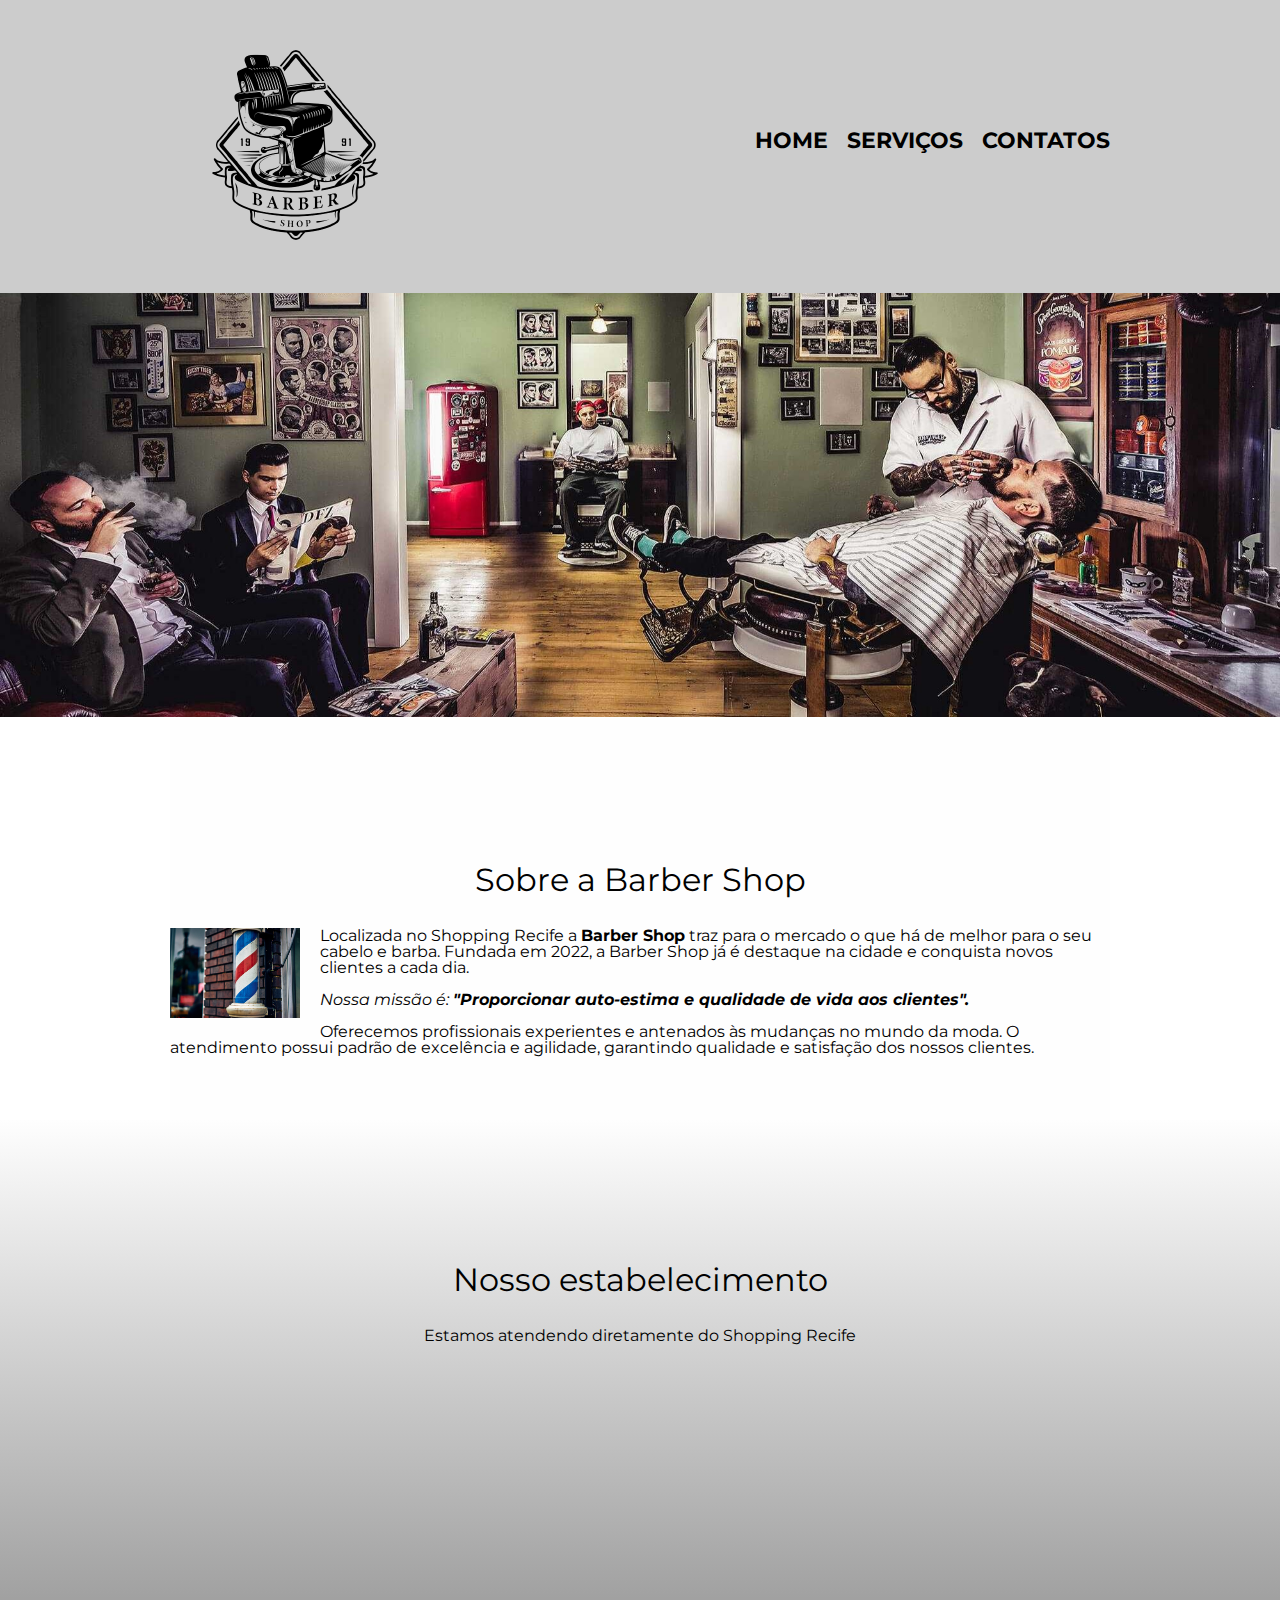
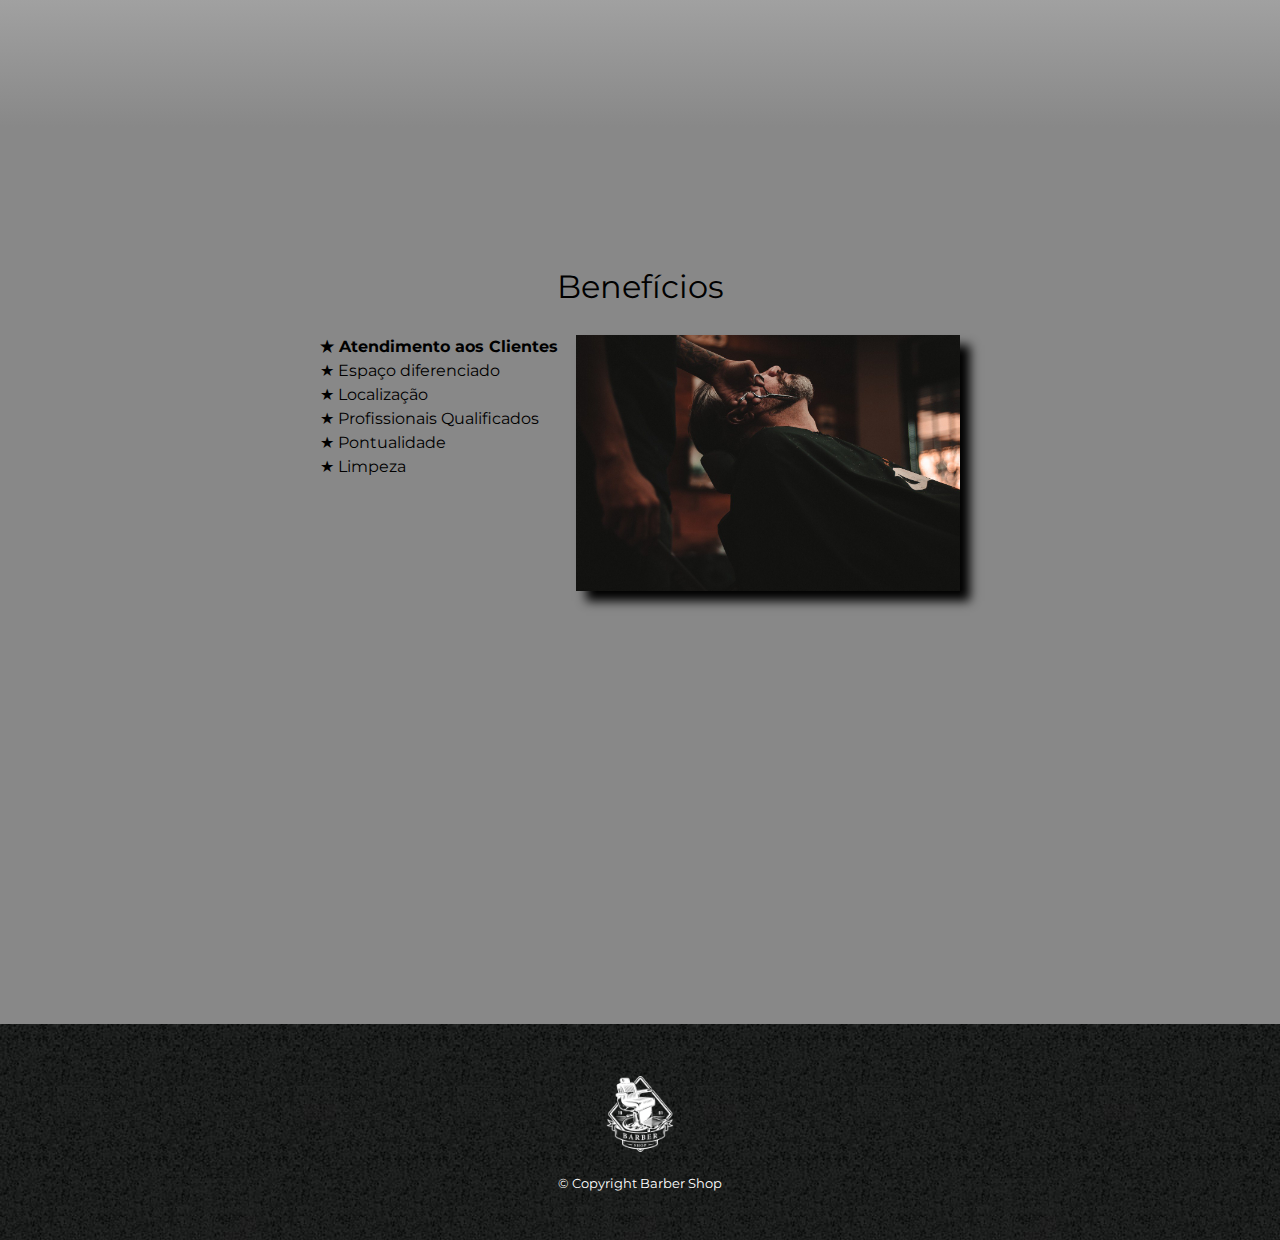
<file: index.html>
<!DOCTYPE html>
<html lang="en">
  <head>
    <meta charset="UTF-8" />
    <meta http-equiv="X-UA-Compatible" content="IE=edge" />
    <meta name="viewport" content="width=device-width, initial-scale=1.0" />
    <link rel="stylesheet" href="./reset.css" />
    <!--1° A ordem importa-->
    <link rel="stylesheet" href="./css/style.css" />
    <!--2°-->
    <link rel="preconnect" href="https://fonts.googleapis.com"><link rel="preconnect" href="https://fonts.gstatic.com" crossorigin><link href="https://fonts.googleapis.com/css2?family=Montserrat&display=swap" rel="stylesheet">

    <title>Barberia Barber Shop</title>
  </head>

  <body >
    <header>
      <div class="caixa">
        <h1><img src="./img/logotipo-de-barbearia-vintage-1024x1024-removebg-preview.png" width="250px"/> </h1>

        <nav>
          <!--lista não ordenada-->
          <ul>
            <li><a href="./index.html">Home</a></li>
            <li><a href="./produtos.html">Serviços</a></li>
            <li><a href="./contato.html">Contatos</a></li>
          </ul>
        </nav>
      </div>
    </header>

    <!-- Estilo = class; Comportamento = id -->
    <img class="banner" src="./img/wp3067027.jpg" />

    <main>
      <section class="principal">
      <h2 class="titulo-principal">Sobre a Barber Shop</h2>

      <img class="pole" src="./img/image-asset.jpeg" alt="Pole de Barbeiros com listras azul, vermelho e branco."/>

      <p>
        Localizada no Shopping Recife a <strong>Barber Shop</strong> traz
        para o mercado o que há de melhor para o seu cabelo e barba. Fundada em
        2022, a Barber Shop já é destaque na cidade e conquista novos
        clientes a cada dia.
      </p>

      <p id="missao">
        <em
          >Nossa missão é:
          <strong
            >"Proporcionar auto-estima e qualidade de vida aos
            clientes".</strong
          ></em
        >
      </p>

      <p>
        Oferecemos profissionais experientes e antenados às mudanças no mundo da
        moda. O atendimento possui padrão de excelência e agilidade, garantindo
        qualidade e satisfação dos nossos clientes.
      </p>
      </section>

      <section class="mapa">
        <h3 class="titulo-principal">Nosso estabelecimento</h3>
        <p>Estamos atendendo diretamente do Shopping Recife</p>

        <div class="mapa-conteudo">
          <iframe src="https://www.google.com/maps/embed?pb=!1m18!1m12!1m3!1d11171.802677680771!2d-34.90059766777273!3d-8.118915753906673!2m3!1f0!2f0!3f0!3m2!1i1024!2i768!4f13.1!3m3!1m2!1s0x7ab1f427968d6cb%3A0x34787df94f76a149!2sShopping%20Recife!5e0!3m2!1spt-BR!2sbr!4v1672193647866!5m2!1spt-BR!2sbr" width="100%" height="300px" style="border:0;" allowfullscreen="" loading="lazy" referrerpolicy="no-referrer-when-downgrade"></iframe>
        </div>
        
      </section>

    <section class="beneficios">
      <h3 class="titulo-principal">Benefícios</h3>

      <div class="conteudo-beneficios">
      <ul class="lista-beneficios">
        <li class="itens"><spar>Atendimento aos Clientes</spar></li>
        <li class="itens">Espaço diferenciado</li>
        <li class="itens">Localização</li>
        <li class="itens">Profissionais Qualificados</li>
        <li class="itens">Pontualidade</li>
        <li class="itens">Limpeza</li>
      </ul><img src="./beneficios.jpg" class="imagem-beneficios">
    </div>
      
      <div class="video">
        <iframe width="100%" height="315" src="https://www.youtube.com/embed/8pWtdanVz3I" title="YouTube video player" frameborder="0" allow="accelerometer; autoplay; clipboard-write; encrypted-media; gyroscope; picture-in-picture" allowfullscreen></iframe>

      </div>

    </section>
    </main>

    <footer>
      <img class="logo-branco" src="./img/logo-branca-cadeira.png" />
      <p class="copyright">&copy; Copyright Barber Shop</p>
    </footer>
  </body>
</html>
</file>
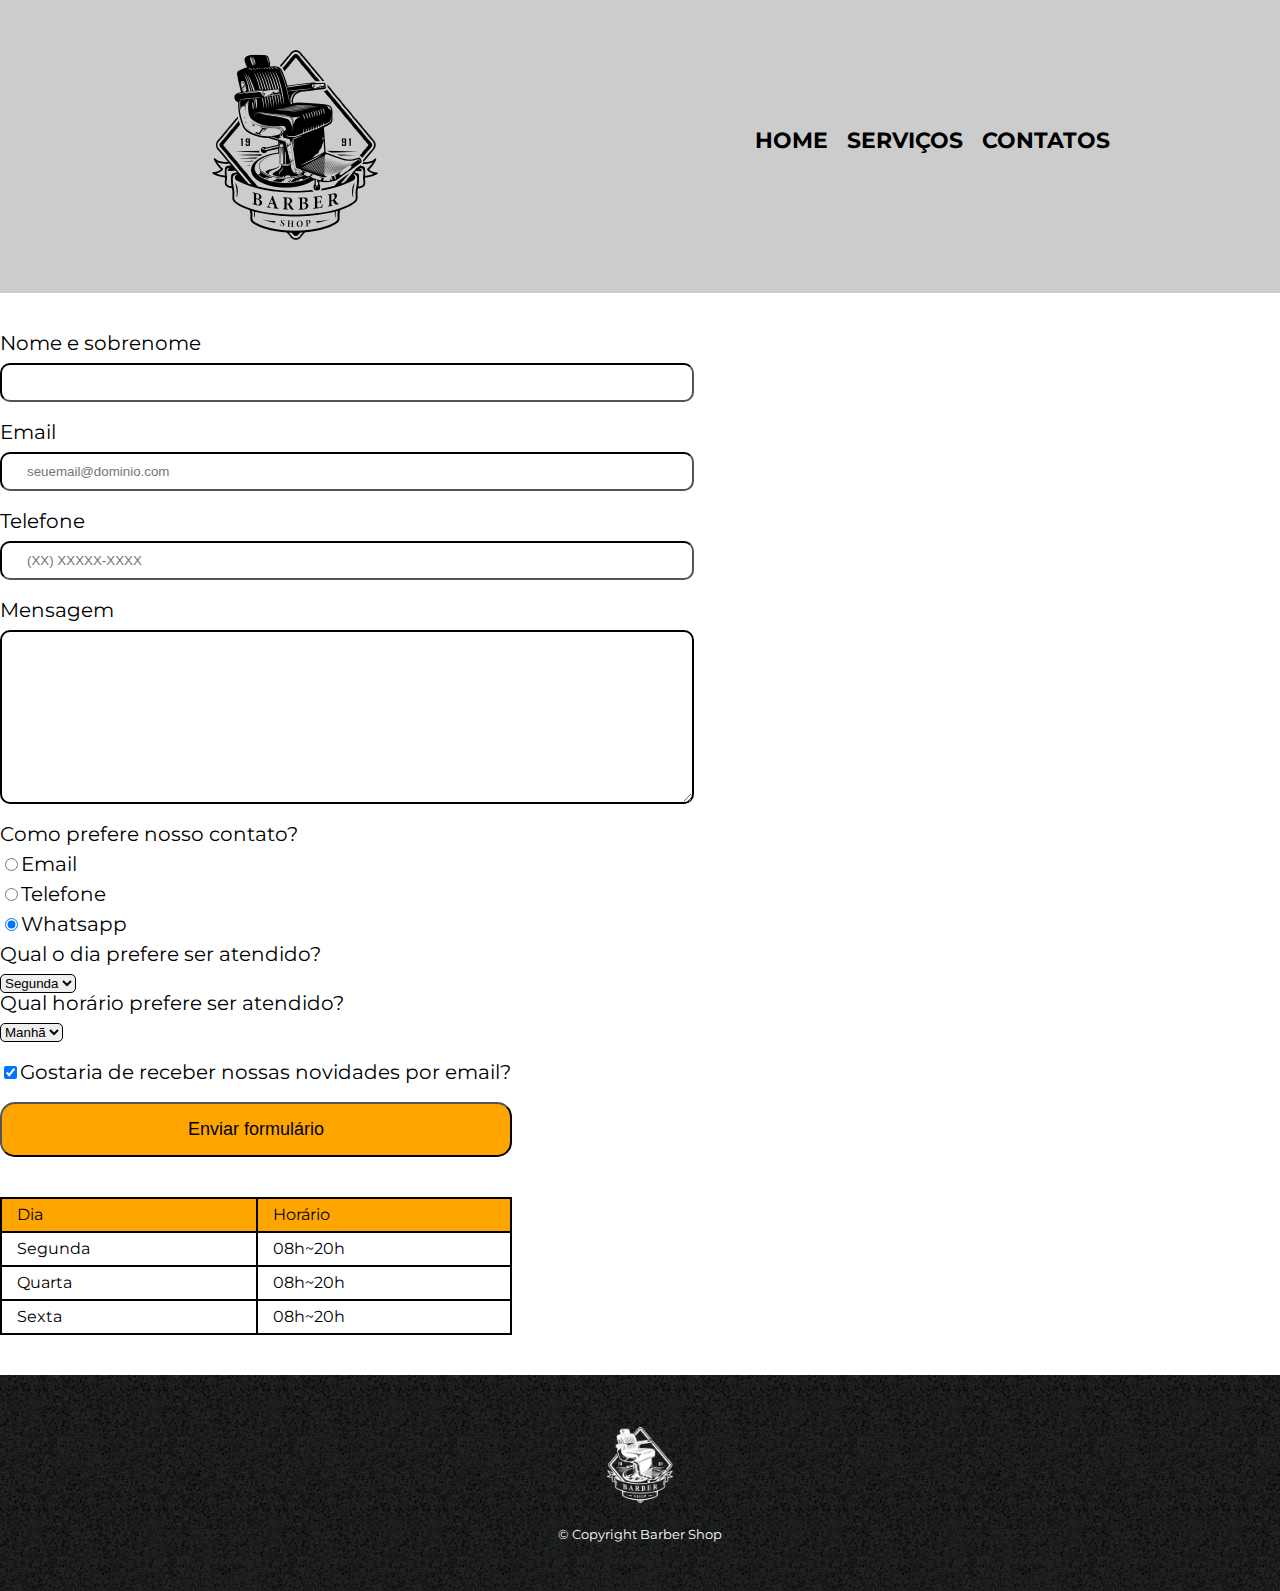
<file: contato.html>
<!DOCTYPE html>
<html lang="en">
  <head>
    <meta charset="UTF-8" />
    <meta http-equiv="X-UA-Compatible" content="IE=edge" />
    <meta name="viewport" content="width=device-width, initial-scale=1.0" />
    <link rel="stylesheet" href="./reset.css" />
    <!--1° A ordem importa-->
    <link rel="stylesheet" href="./css/style.css" />
    <!--2°-->
    <link rel="preconnect" href="https://fonts.googleapis.com"><link rel="preconnect" href="https://fonts.gstatic.com" crossorigin><link href="https://fonts.googleapis.com/css2?family=Montserrat&display=swap" rel="stylesheet">

    <title>Barbearia Alura</title>
  </head>

  <body >
    <header>
      <div class="caixa">
        <h1><img src="./img/logotipo-de-barbearia-vintage-1024x1024-removebg-preview.png" width="250px" /></h1>

        <nav>
          <!--lista não ordenada-->
          <ul>
            <li><a href="./index.html">Home</a></li>
            <li><a href="./produtos.html">Serviços</a></li>
            <li><a href="./contato.html">Contatos</a></li>
          </ul>
        </nav>
      </div>
    </header>

    

    <!--Conteúdo principal-->
    <main>
      <form>
        <label for="nome-sobrenome">Nome e sobrenome</label>
        <input type="text" id="nome-sobrenome" class="input-padrao" required/>

        <label for="email">Email</label>
        <input type="email" id="email" class="input-padrao" required placeholder="seuemail@dominio.com"/>

        <label for="telefone">Telefone</label>
        <input type="tel" id="telefone" class="input-padrao" required placeholder="(XX) XXXXX-XXXX"/>

        <label for="mensagem">Mensagem</label>
        <textarea
          cols="70"
          rows="10"
          id="mensagem"
          class="input-padrao" required ></textarea>

        <!--Grupo de campos de formuláro deve ser definido como fieldset, os títulos são chamados pela tag legend-->
        <fieldset>
          <legend>Como prefere nosso contato?</legend>
          

          <label for="radio-email"
            ><input
              type="radio"
              name="contato"
              value="email"
              id="radio-email"
            />Email</label
          >

          <label for="radio-telefone"
            ><input
              type="radio"
              name="contato"
              value="telefone"
              id="radio-telefone"
            />Telefone</label
          >

          <label for="radio-whatsapp"
            ><input
              type="radio"
              name="contato"
              value="whatsapp"
              id="radio-whatsapp" checked
            />Whatsapp</label
          >
        </fieldset>

        <fieldset>
          <legend>Qual o dia prefere ser atendido?</legend>
          <select>
            <option>Segunda</option>
            <option>Quarta</option>
            <option>Sexta</option>
          </select>

          <legend>Qual horário prefere ser atendido?</legend>
          <select>
            <option>Manhã</option>
            <option>Tarde</option>
            <option>Noite</option>
          </select>

        </fieldset>

        <label class="checkbox"
          ><input type="checkbox" checked/>Gostaria de receber nossas novidades por
          email?</label
        >

        <input type="submit" value="Enviar formulário" class="enviar"/>
      </form>

      <table>
        <!--Cabeça da tabela-->
        <thead>
          <!--Table row (Marcar linhas)-->  
          <tr>
            <!--Células-->
            <td>Dia</td>
            <td>Horário</td>
          </tr>
        </thead>

        <!--Corpo tabela-->
        <tbody>
          <tr>
            <td>Segunda</td>
            <td>08h~20h</td>
          </tr>
          <tr>
            <td>Quarta</td>
            <td>08h~20h</td>
          </tr>
          <tr>
            <td>Sexta</td>
            <td>08h~20h</td>
          </tr>
                    
        </tbody>

        <!--Rodapé tabela-->
        <tfoot>
        </tfoot>

      </table>

    </main>

    <!--Rodapé-->
    <footer>
      <img class="logo-branco" src="./img/logo-branca-cadeira.png" />
      <p class="copyright">&copy; Copyright Barber Shop</p>
    </footer>
  </body>
</html>
</file>
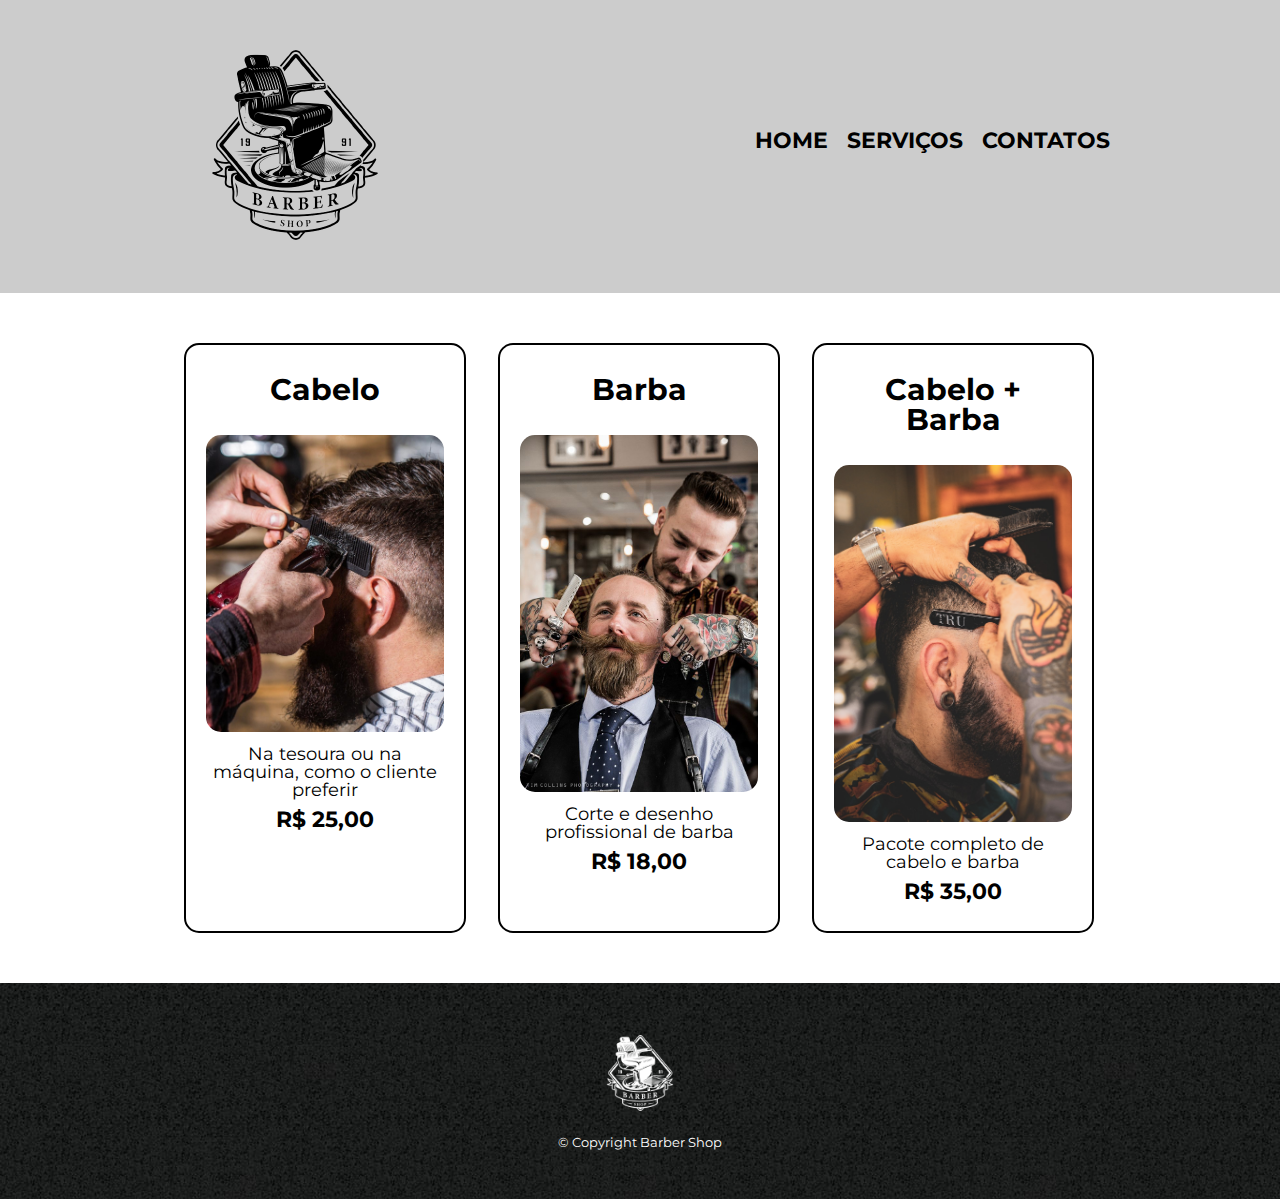
<file: produtos.html>
<!DOCTYPE html>
<html lang="en">
  <head>
    <meta charset="UTF-8" />
    <meta http-equiv="X-UA-Compatible" content="IE=edge" />
    <meta name="viewport" content="width=device-width, initial-scale=1.0" />
    <link rel="stylesheet" href="./reset.css" />
    <!--1° A ordem importa-->
    <link rel="stylesheet" href="./css/style.css" />
    <!--2°-->
    <link rel="preconnect" href="https://fonts.googleapis.com" />
    <link rel="preconnect" href="https://fonts.gstatic.com" crossorigin />
    <link
      href="https://fonts.googleapis.com/css2?family=Montserrat&display=swap"
      rel="stylesheet"
    />

    <title>Barbearia Alura</title>
  </head>

  <body>
    <header>
      <div class="caixa">
        <h1>
          <img
            src="./img/logotipo-de-barbearia-vintage-1024x1024-removebg-preview.png"
            width="250px"
          />
        </h1>

        <nav>
          <!--lista não ordenada-->
          <ul>
            <li><a href="./index.html">Home</a></li>
            <li><a href="./produtos.html">Serviços</a></li>
            <li><a href="./contato.html">Contatos</a></li>
          </ul>
        </nav>
      </div>
    </header>

    <main>
      <ul class="servicos">
        <li>
          <h2>Cabelo</h2>
          <img src="./img/cabelo-3.jpg" class="cabelo" />
          <p class="servicos-descricao">
            Na tesoura ou na máquina, como o cliente preferir
          </p>
          <p class="servicos-preco">R$ 25,00</p>
        </li>
        <li>
          <h2>Barba</h2>
          <img src="./img/barba-1.jpg" class="barba" />
          <p class="servicos-descricao">
            Corte e desenho profissional de barba
          </p>
          <p class="servicos-preco">R$ 18,00</p>
        </li>
        <li>
          <h2 class="titulobarbaecabelo">Cabelo + Barba</h2>
          <img src="./img/cabelo-1.jpg" class="barbaecabelo" />
          <p class="servicos-descricao">Pacote completo de cabelo e barba</p>
          <p class="servicos-preco">R$ 35,00</p>
        </li>
      </ul>
    </main>

    <footer>
      <img class="logo-branco" src="./img/logo-branca-cadeira.png" />
      <p class="copyright">&copy; Copyright Barber Shop</p>
    </footer>
  </body>
</html>
</file>
<file: css/style.css>
body {
  font-family: 'Montserrat', sans-serif;
}

header {
  background: #cccccc;
  padding: 20px;
}

.caixa {
  position: relative;
  width: 940px;
  margin: 0 auto; /*Alinha div ao centro*/
}

nav {
  position: absolute;
  top: 110px;
  right: 0;
}

nav li {
  display: inline;
  margin-left: 15px;
}

nav a {
  text-transform: uppercase; /*Texto em caixa alta*/
  text-decoration: none; /*Tira sublinhado*/
  color: #000000;
  font-weight: bold;
  font-size: 22px;
}

/* dois pontos significa comportamento, ou seja, o link a em navegação tem o comportamento hover (quando a pessoa usuária posiciona o mouse sobre ele)*/
nav a:hover {
  color: orange;
  text-decoration: underline;
}

.servicos li:hover {
  border-color: orange;
}

.servicos li:active {
  border-color: #088c19;
}

.lista {
  font-size: 14px;
}

.logo {
  width: 20%;
}

.cabelo,
.barba,
.barbaecabelo {
  border-radius: 15px;
  width: 100%;
}

.servicos {
  width: 940px;
  margin: 0 auto; /*Espaçamento externo*/
  padding: 50px 0; /*Espaçamento interno pra evitar que o conteúdo(content) fique colado -- 50px para cima e para baixo e 0 para os lados*/
}

.servicos li {
  display: inline-block; /*Coloca um ao lado do outro*/
  text-align: center;
  width: 30%; /*Largura*/
  vertical-align: top; /*Orientar(alinhar) pela linha de cima*/
  margin: 0 1.5%; /*Espaçamento externo*/
  padding: 30px 20px; /*Espaçamento interno pra evitar que o conteúdo(content) fique colado -- 30px para cima e para baixo e 20px para os lados*/
  box-sizing: border-box;
  border: 2px solid #000000;
  border-radius: 15px;
  width: 282px;
  height: 590px;
}

.servicos h2 {
  font-size: 30px; /*Tamanho fonte*/
  font-weight: bold; /*Peso da fonte em negrito*/
  margin: 0 0 1em;
}

.servicos-descricao {
  font-size: 18px;
  margin-top: 10px;
}

.servicos-preco {
  font-size: 22px;
  font-weight: bold;
  margin: 10px 0 0; /*mesma coisa que margin-top: 10px*/
}

footer {
  text-align: center;
  background: url('../img/bg.jpg');
  padding: 40px 0;
}

.logo-branco {
  margin-left: 50px;
  position: relative;
  width: 100px;
  margin: auto;
}

.copyright {
  color: #fff;
  font-size: 13px;
  margin: 10px;
  text-align: center;
}

form {
  margin: 40px 0;
}

form label,
form legend {
  display: block;
  font-size: 20px;
  margin: 0 0 10px; /*margin para baixo*/
}

#mensagem {
  border: 2px solid;
}

.input-padrao {
  display: block;
  margin: 0 0 20px;
  padding: 10px 25px;
  width: 50%;
  border-radius: 10px;
  border-color: #000000;
}

.checkbox {
  margin: 20px 0px;
}

.enviar {
  background-color: orange;
  color: black;
  border-radius: 15px;
  padding: 15px 0;
  width: 40%;
  font-size: 18px;
  transition: 1s all;
  cursor: pointer;
}

.enviar:hover {
  background: darkorange;
  transform: scale(1.1);
}

table {
  width: 40%;
  margin: 20px 0px 40px;
}

thead {
  background: orange;
  color: black;
}

td,
th {
  border: 1px solid #000000;
  padding: 8px 15px;
  border: 2px solid;
}

select {
  border-radius: 5px;
  border: 1px solid #000000;
}

/* Css da pag inicial ============ */
.banner {
  width: 100%;
}

.titulo-principal {
  text-align: center;
  font-size: 2em; /*em significa medida proporcional, como se fosse multiplicacao*/
  padding-top: 3em;
  padding-bottom: 1em;
  clear: left; /*limpa o float*/
}

.principal {
  padding: 3em 0;
  background: #fefefe;
  width: 940px;
  margin: 0 auto;
}

.principal p {
  margin: 0 0 1em;
}

/*toda vez que aparecer a tag strong em principal, ficar em negrito*/
.principal strong {
  font-weight: bold;
}

/*toda vez que aparecer a tag em , estilo da fonte em itálico*/
.principal em {
  font-style: italic;
}

.pole {
  width: 130px;
  height: 90px;
  display: inline-block;
  float: left;
  margin: 0 20px 20px 0; /*cima, direita, baixo, esquerda*/
}

.mapa {
  padding: 3em 0;
  background: linear-gradient(#fefefe, #888);
}

.mapa-conteudo {
  width: 940px;
  margin: 0 auto;
}

.mapa p {
  margin: 0 0 2em;
  text-align: center;
}

.beneficios {
  padding: 3em 0;
  background: #888;
}

.conteudo-beneficios {
  width: 640px;
  margin: 0 auto;
}

.lista-beneficios {
  width: 40%;
  display: inline-block;
  vertical-align: top;
}

.itens {
  line-height: 1.5; /*Altura da linha*/
}

/*class pseudo elemento*/
.itens:first-child {
  /*De todos os irmãos da lista, ele pegará o primeiro.*/
  font-weight: bold; /*Peso da fonte: negrito */
}

/*

.itens:last-child { /*De todos os irmãos da lista, ele pegará o último;
  font-weight: bold;
}
.itens:nth-child(4) { /*De todos os irmãos da lista, ele pegará o quarto elemento.
  font-weight: bold; 
}
.itens:nth-child(2n) { /*De todos os irmãos da lista, ele pegará os pares.
  font-weight: bold; 
}

*/

.itens:before {
  content: ' ★ ';
}

.imagem-beneficios {
  width: 60%;
  opacity: 1; /* 0 a 1  , 0.7 = 70% */
  transition: 400ms;
  box-shadow: 10px 10px 10px 0 #000000;
}

.imagem-beneficios:hover {
  opacity: 0.3;
}

.video {
  text-align: center;
  width: 560px;
  margin: 2em auto;
}

@media screen and (max-width: 480px) {
  .caixa,
  .principal,
  .conteudo-beneficios,
  .mapa-conteudo,
  .video {
    width: auto;
  }

  h1 {
    /* imagem */
    text-align: center;
  }

  nav {
    /* Menu de navegação */
    position: static;
  }

  main {
    width: auto;
  }

  .servicos li {
    margin: 2%;
  }

  .lista-beneficios,
  .imagem-beneficios {
    width: 90%;
    margin: 15px;
  }

  .grid {
    display: grid;
    grid-template-columns: 250px; /* Unidade fracionária, distribue os espaços que sobram entre ambos os elementos, 1fr 1fr é como se fosse 50% 50% */
    gap: 20px;
    place-content: center;
  }

  img {
    width: 100%;
  }

  ul {
    text-align: center;
  }

  .servicos {
    width: 100%; 
  }

  form {
    margin: 40px 40px;
  }

  .input-padrao {
    width: 85%;
  }

  .enviar {
    width: 100%;
  }

  nav a {
    font-size: 20px;
  }
  
  table {
    text-align: center;
    width: 95%;
    margin: 10px;
  }

  .logo-branco {
    width: 50%;
  }
}
</file>
